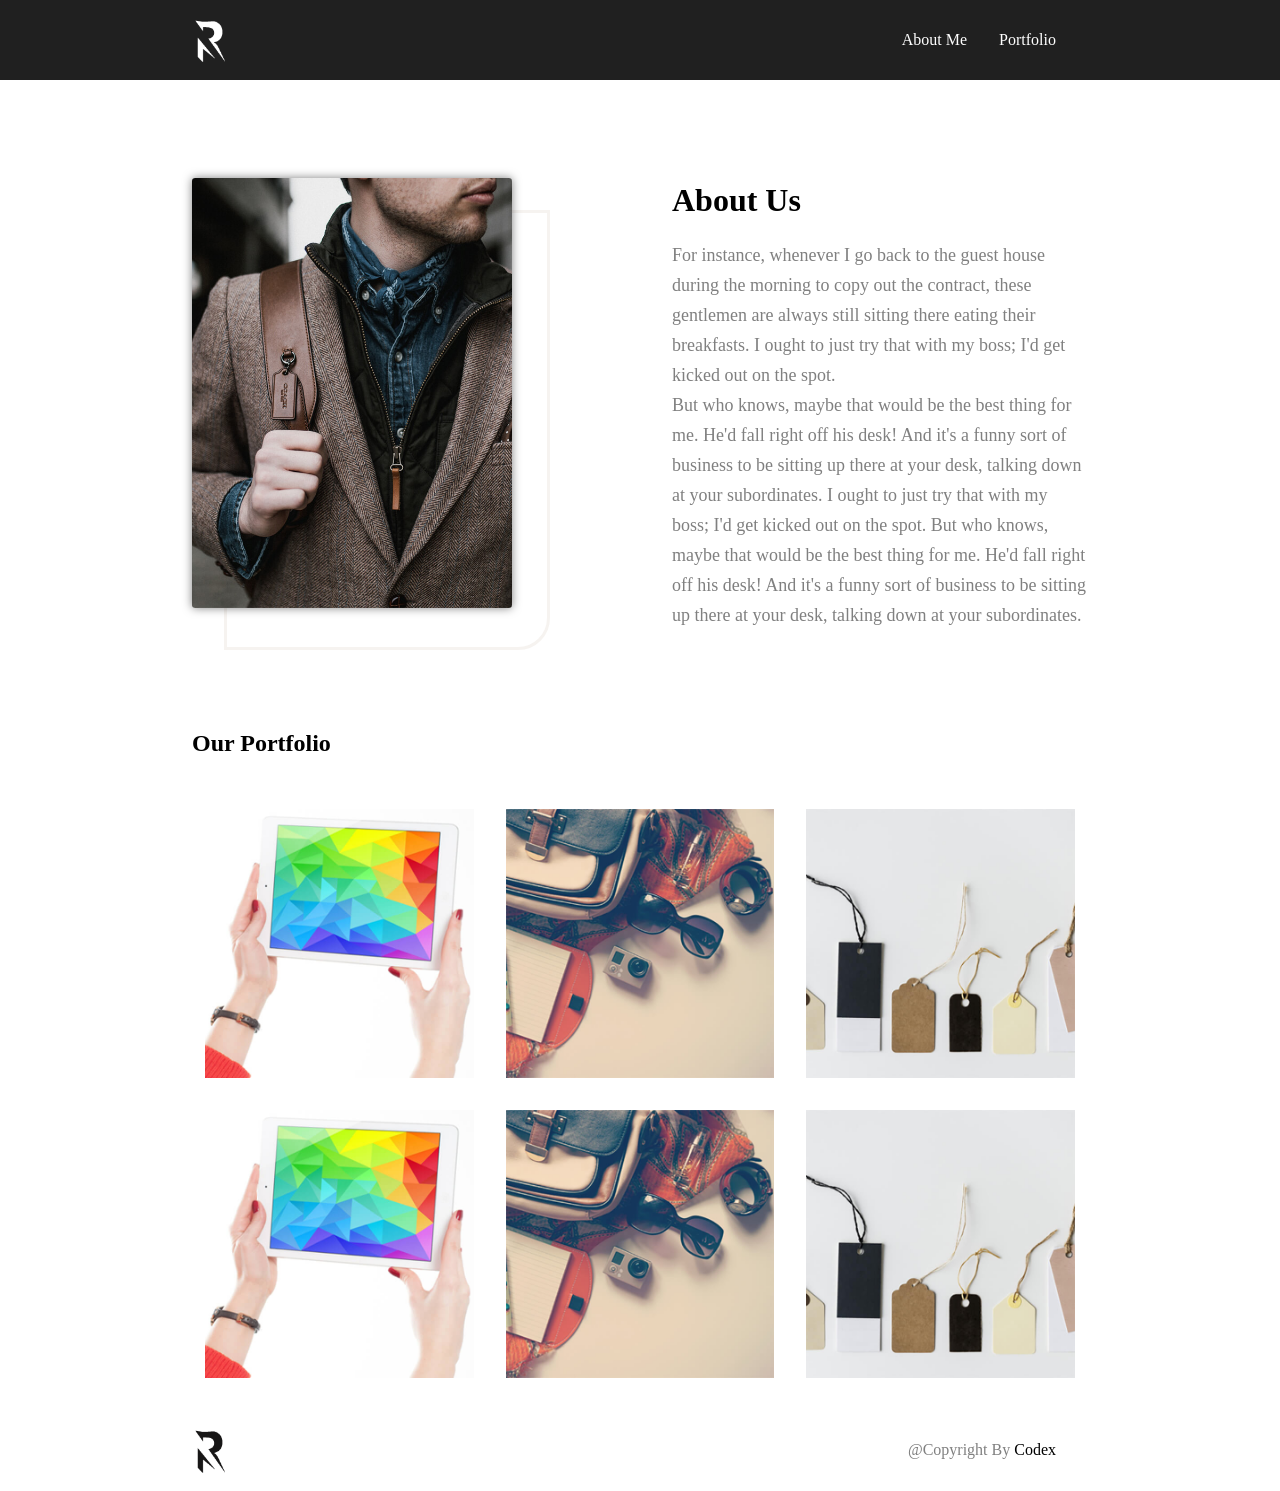
<file: index.html>
<!DOCTYPE html>
<html lang="en">
  <head>
    <meta charset="UTF-8" />
    <meta name="viewport" content="width=device-width, initial-scale=1.0" />
    <meta http-equiv="X-UA-Compatible" content="ie=edge" />
    <title>Workshop | CSS</title>
    <link rel="stylesheet" href="style.css" />
  </head>

  <body>
    <div class="navbar">
      <img src="img/icon/logo.png" alt="" />
      <div class="nav_link_section">
        <p class="nav-item">About Me</p>
        <p class="nav-item">Portfolio</p>
      </div>
    </div>

    <div class="container_body">
      <div class="container_about">
        <div class="image_container">
          <img src="img/about/abt-left-thumb.jpg" alt="" />
        </div>
        <div class="about_content">
          <h1>About Us</h1>
          <p>
            For instance, whenever I go back to the guest house during the
            morning to copy out the contract, these gentlemen are always still
            sitting there eating their breakfasts. I ought to just try that with
            my boss; I'd get kicked out on the spot.
          </p>
          <p>
            But who knows, maybe that would be the best thing for me. He'd fall
            right off his desk! And it's a funny sort of business to be sitting
            up there at your desk, talking down at your subordinates. I ought to
            just try that with my boss; I'd get kicked out on the spot. But who
            knows, maybe that would be the best thing for me. He'd fall right
            off his desk! And it's a funny sort of business to be sitting up
            there at your desk, talking down at your subordinates.
          </p>
        </div>
      </div>

      <div class="container_portfolio">
        <h2>Our Portfolio</h2>
        <div class="portfolio_content">
          <img src="img/portfolio/img1.jpg" alt="" />
          <img src="img/portfolio/img2.jpg" alt="" />
          <img src="img/portfolio/img3.jpg" alt="" />
          <img src="img/portfolio/img4.jpg" alt="" />
          <img src="img/portfolio/img5.jpg" alt="" />
          <img src="img/portfolio/img6.jpg" alt="" />
        </div>
      </div>
    </div>

    <div class="footer">
      <img src="img/icon/flogo.png" alt="" />
      <p><span class="copyright_container"> @Copyright By </span>Codex</p>
    </div>
  </body>
</html>
</file>
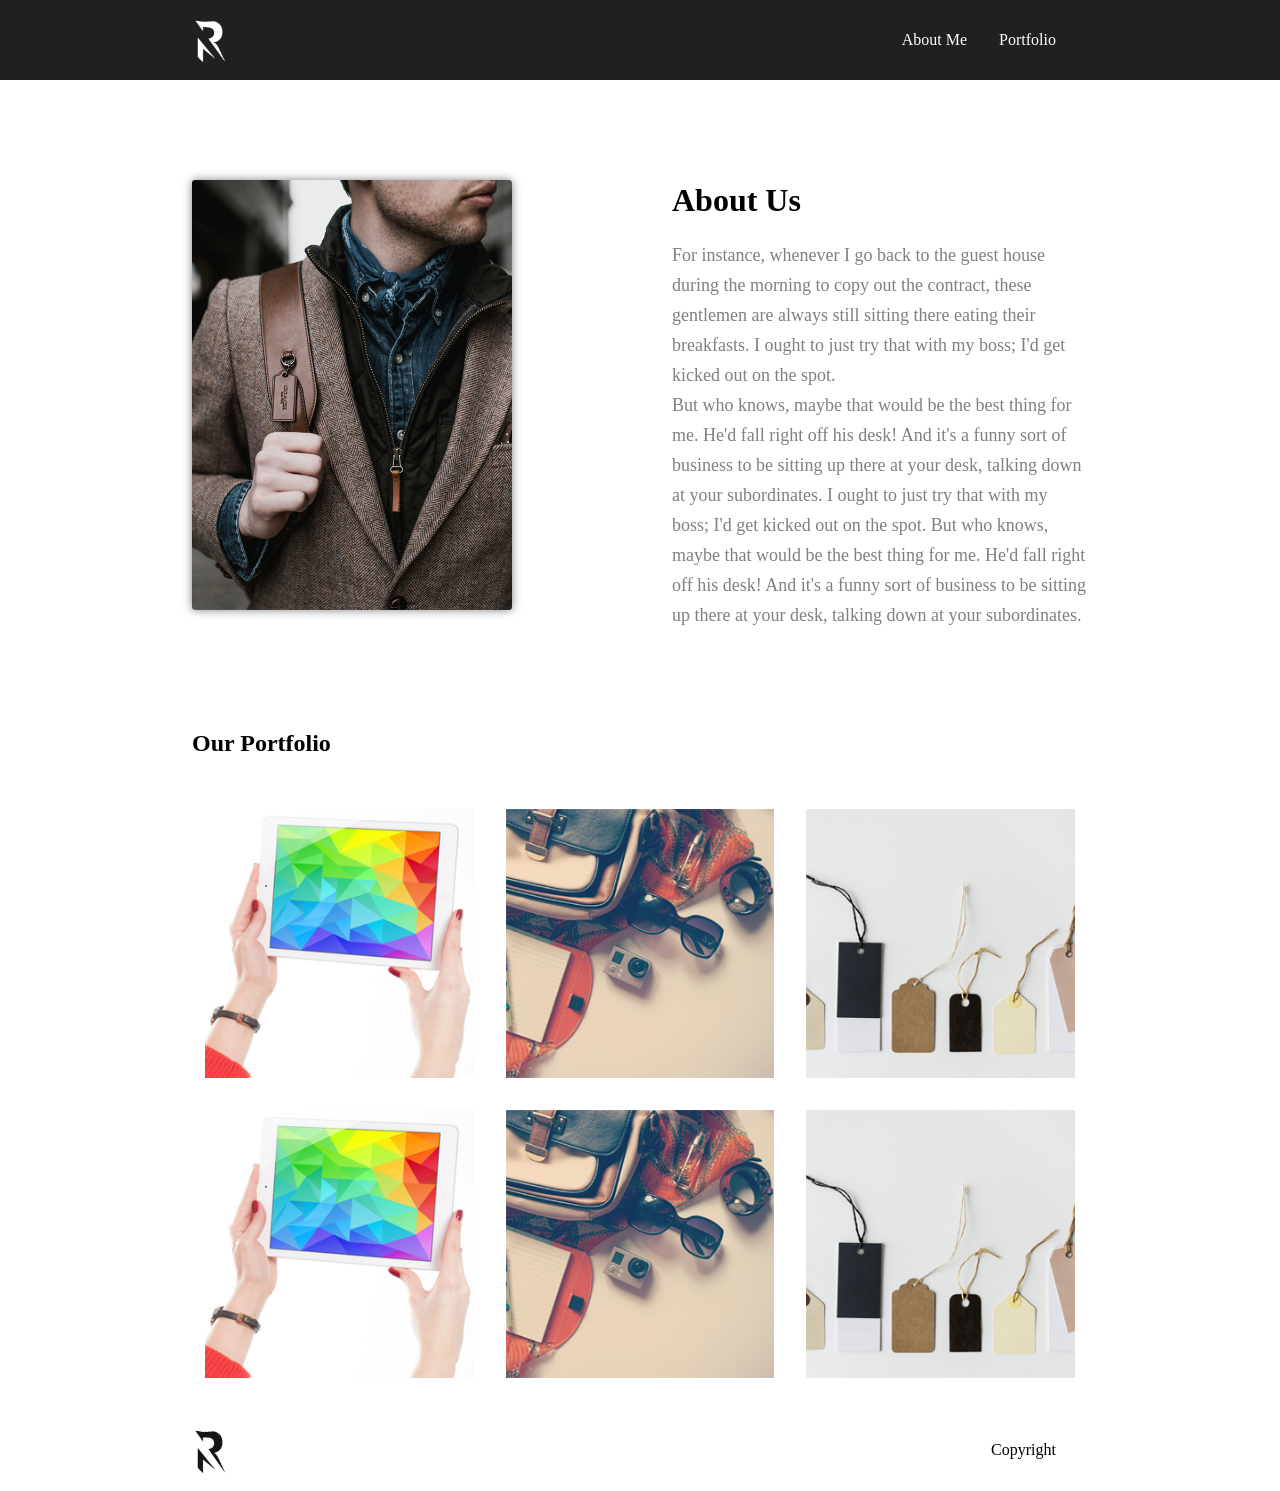
<file: workshop01.html>
<!DOCTYPE html>
<html lang="en">
  <head>
    <meta charset="UTF-8" />
    <meta name="viewport" content="width=device-width, initial-scale=1.0" />
    <meta http-equiv="X-UA-Compatible" content="ie=edge" />
    <title>Workshop | CSS</title>
    <link rel="stylesheet" href="style.css" />
  </head>

  <body>
    <div class="navbar">
      <img src="img/icon/logo.png" alt="" />
      <div class="nav_link_section">
        <p>About Me</p>
        <p>Portfolio</p>
      </div>
    </div>

    <div class="container_body">
      <div class="container_about">
        <img src="img/about/abt-left-thumb.jpg" alt="" />
        <div class="about_content">
          <h1>About Us</h1>
          <p>
            For instance, whenever I go back to the guest house during the
            morning to copy out the contract, these gentlemen are always still
            sitting there eating their breakfasts. I ought to just try that with
            my boss; I'd get kicked out on the spot.
          </p>
          <p>
            But who knows, maybe that would be the best thing for me. He'd fall
            right off his desk! And it's a funny sort of business to be sitting
            up there at your desk, talking down at your subordinates. I ought to
            just try that with my boss; I'd get kicked out on the spot. But who
            knows, maybe that would be the best thing for me. He'd fall right
            off his desk! And it's a funny sort of business to be sitting up
            there at your desk, talking down at your subordinates.
          </p>
        </div>
      </div>

      <div class="container_portfolio">
        <h2>Our Portfolio</h2>
        <div class="portfolio_content">
          <img src="img/portfolio/img1.jpg" alt="" />
          <img src="img/portfolio/img2.jpg" alt="" />
          <img src="img/portfolio/img3.jpg" alt="" />
          <img src="img/portfolio/img4.jpg" alt="" />
          <img src="img/portfolio/img5.jpg" alt="" />
          <img src="img/portfolio/img6.jpg" alt="" />
        </div>
      </div>
    </div>

    <div class="footer">
      <img src="img/icon/flogo.png" alt="" />
      <div>Copyright</div>
    </div>
  </body>
</html>
</file>
<file: style.css>
body {
  margin: 0;
}
.navbar {
  display: flex;
  justify-content: space-between;
  background-color: #202020;
  align-items: center;
  padding: 0rem 12rem;
  & img {
    width: 2.5rem;
    padding: 1rem 0;
  }
  .nav_link_section {
    display: flex;
    color: #fff;
    font-weight: 500;
    & p {
      padding-right: 2rem;
    }
  }

  .nav-item {
    position: relative;
    color: white;
    text-align: center;
    cursor: pointer;
  }

  .nav-item:hover::after {
    content: "";
    position: absolute;
    top: 1.5rem;
    left: 30%;
    transform: translateX(-50%);
    width: 6px;
    height: 6px;
    background-color: white;
    border-radius: 50%;
  }
}

.container_body {
  display: flex;
  flex-direction: column;
  justify-content: center;
  padding: 0rem 12rem;
}

.container_about {
  display: flex;
  justify-content: space-between;
  align-items: center;
  padding: 5rem 0rem;
  & img {
    border-radius: 0.2rem;
    width: 20rem;
    box-shadow: 0px 0px 10px rgba(0, 0, 0, 0.5);
  }

  .about_content {
    margin-left: 10rem;

    & h1 {
      font-weight: 900;
    }

    & p {
      margin: 0;
      font-size: 18px;
      line-height: 30px;
      color: gray;
    }
  }
}

.image_container {
  position: relative;
}

@media (min-width: 1068px) {
  .image_container::before {
    content: "";
    position: absolute;
    top: 2rem;
    left: 2rem;
    width: 100%;
    height: 100%;
    border: 3px solid rgba(237, 231, 225, 0.5);
    border-bottom-right-radius: 2rem;
    z-index: -1;
  }
}

.portfolio_content {
  display: grid;
  justify-content: center;
  gap: 2rem 2rem;
  grid-template-columns: 30% 30% 30%;
  padding: 2rem 0;
  & img {
    width: 100%;
  }
}

.footer {
  display: flex;
  background-color: #fff;
  justify-content: space-between;
  align-items: center;
  padding-right: 14rem;
  padding-left: 12rem;
  & img {
    width: 2.5rem;
    padding: 1rem 0;
  }
}

.copyright_container {
  color: gray;
}

@media (max-width: 1068px) {
  .container_body {
    padding: 0rem 3rem;
  }

  .container_about {
    display: flex;
    flex-direction: column;
    align-items: center;
    padding: 2rem 0rem;
    & img {
      border-radius: 0.2rem;
      width: 15rem;
      box-shadow: 0px 0px 10px rgba(0, 0, 0, 0.5);
    }
  }

  .about_content {
    /* width: 100%; */
    margin-left: 0rem !important;
    padding: 0;

    & p {
      font-size: 10px;
      line-height: 15px;
      color: gray;
    }
  }

  .image_container {
    position: normal;
  }

  .portfolio_content {
    display: grid;
    justify-content: center;
    gap: 2rem 2rem;
    grid-template-columns: 50% 50%;
    padding: 2rem 0;
    & img {
      width: 100%;
    }
  }
}

@media (max-width: 768px) {
  .container_about {
    & img {
      width: 10rem;
    }
  }
}
</file>
